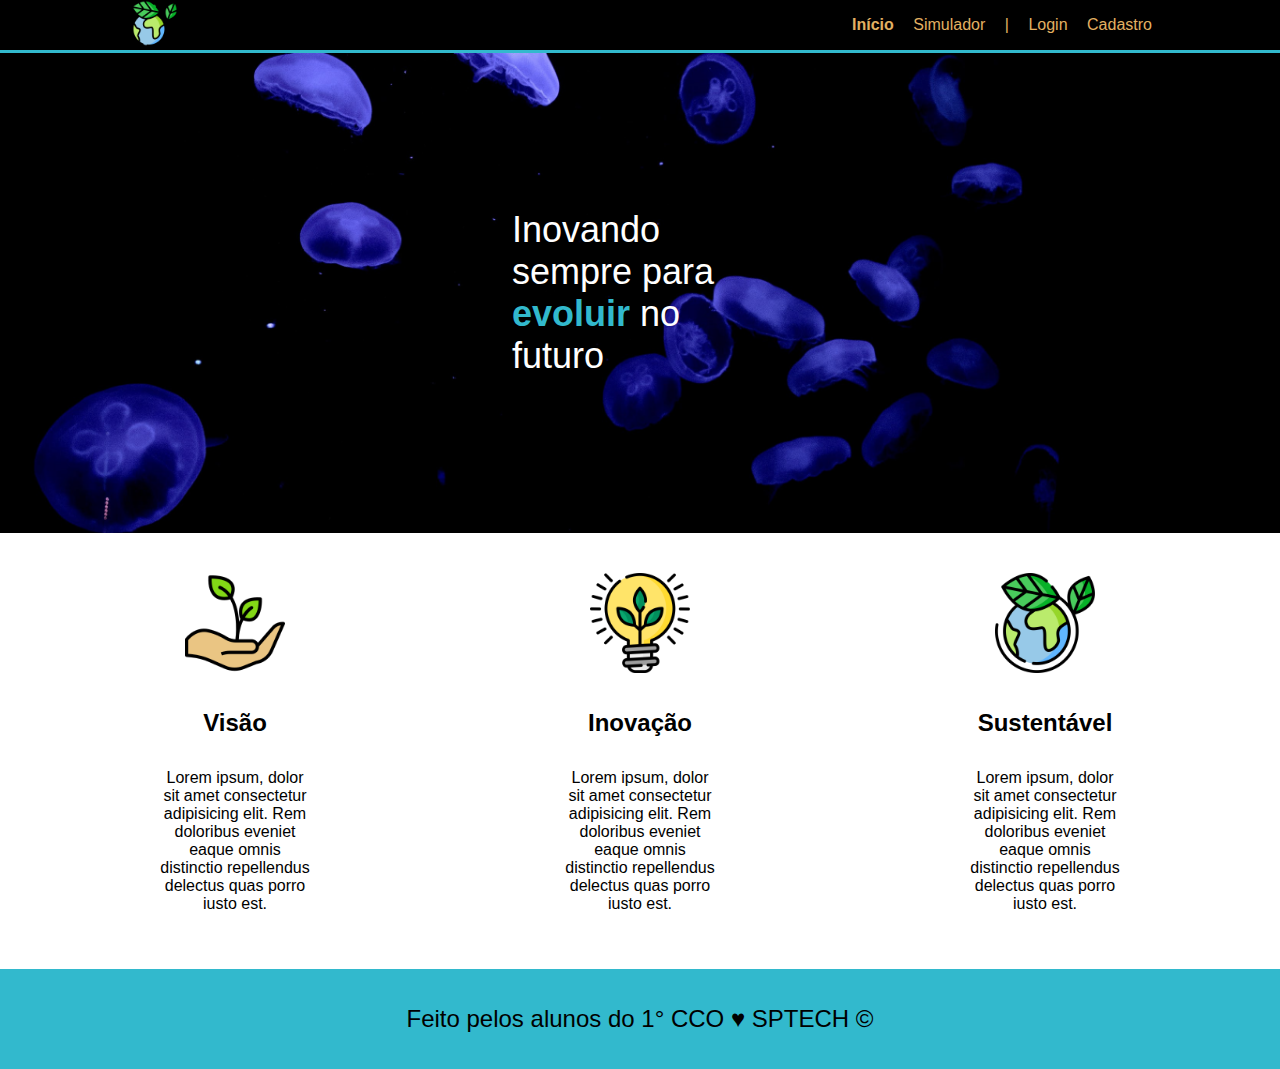
<file: index.html>
<!DOCTYPE html>
<html lang="en">

<head>
    <meta charset="UTF-8">
    <meta name="viewport" content="width=device-width, initial-scale=1.0">
    <title>AquaTech | Página Inicial</title>
    <link rel="stylesheet" href="style.css">
    <link rel="shortcut icon" type="imagex/png" href="imagens/lightbulb_color.ico">
</head>

<body>
    <div class="header">
        <div class="container">
           <img src="imagens/planet-earth_color.png" alt="" class="logo">
            <ul class="navbar">
                <li>
                    <a class="agora" href="index.html">Início</a>
                 </li>
                 <li>
                     <a href="">Simulador</a>
                  </li>
                  <li>
                     |
                  </li>
                  <li>
                     <a href="login.html">Login</a>
                  </li>
                  <li>
                     <a href="">Cadastro</a>
                  </li>
            </ul>
        </div>
    </div>

    <div class="banner">
        <div class="container">
            <p>Inovando sempre para <span>evoluir</span> no futuro</p>
        </div>
    </div>

    <div class="social">
        <div class="container">
            <div class="card">
                <img src="imagens/growth_color.png" alt="">
                <h4>Visão</h4>
                <p>Lorem ipsum, dolor sit amet consectetur adipisicing elit. Rem doloribus eveniet eaque omnis distinctio repellendus delectus quas porro iusto est.</p>
            </div>

            <div class="card">
                <img src="imagens/lightbulb_color.png" alt="">
                <h4>Inovação</h4>
                <p>Lorem ipsum, dolor sit amet consectetur adipisicing elit. Rem doloribus eveniet eaque omnis distinctio repellendus delectus quas porro iusto est.</p>
            </div>

            <div class="card">
                <img src="imagens/planet-earth_color.png" alt="">
                <h4>Sustentável</h4>
                <p>Lorem ipsum, dolor sit amet consectetur adipisicing elit. Rem doloribus eveniet eaque omnis distinctio repellendus delectus quas porro iusto est.</p>
            </div>
        </div>
    </div>

    <div class="footer">
        <div class="container">
            <p>Feito pelos alunos do 1° CCO &hearts; SPTECH &copy;</p>
        </div>
    </div>

</body>

</html>
</file>
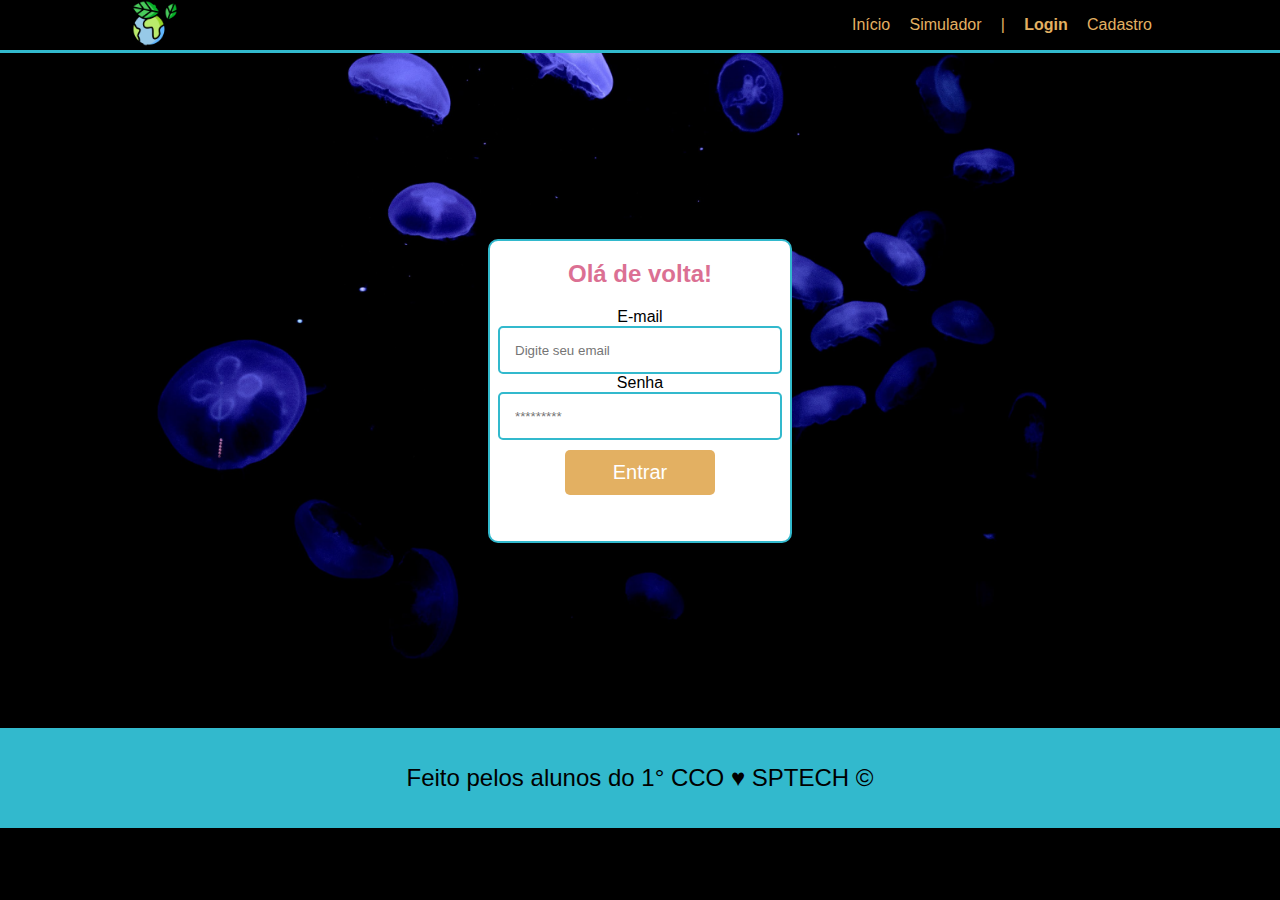
<file: login.html>
<!DOCTYPE html>
<html lang="en">
<head>
    <meta charset="UTF-8">
    <meta name="viewport" content="width=device-width, initial-scale=1.0">
    <title>AquaTech | Login</title>
    <link rel="stylesheet" href="style.css">     
    <link rel="shortcut icon" type="imagex/png" href="imagens/lightbulb_color.ico">   
</head>
<body>
    <div class="header">
        <div class="container">
           <img src="imagens/planet-earth_color.png" alt="" class="logo">
            <ul class="navbar">
                <li>
                   <a href="index.html">Início</a>
                </li>
                <li>
                    <a href="">Simulador</a>
                 </li>
                 <li>
                    |
                 </li>
                 <li>
                    <a class="agora" href="login.html">Login</a>
                 </li>
                 <li>
                    <a href="">Cadastro</a>
                 </li>
            </ul>
        </div>
    </div>

    <div class="login">
        <div class="container">
            <div class="card">
                <h2>Olá de volta!</h2>
                <div class="formulario">
                    <div class="campo">
                        <label>E-mail</label>
                        <input type="email" placeholder="Digite seu email">
                    </div>
                    <div class="campo">
                        <label>Senha</label>
                        <input type="password" placeholder="*********">
                    </div>
                    <button>Entrar</button>
                </div>
            </div>
        </div>

    </div>


    <div class="footer">
        <div class="container">
            <p>Feito pelos alunos do 1° CCO &hearts; SPTECH &copy;</p>
        </div>
    </div>
</body>
</html>
</file>
<file: style.css>
body {
    margin: 0;
    padding: 0;
    font-family: 'Segoe UI', Tahoma, Geneva, Verdana, sans-serif;
    background-color: black;
}

.header {
    border-bottom: 3px solid #32b9cd;
}

.container {
    display: flex;
    width: 80%;
    margin: auto;
}

.header .container {
    justify-content: space-between;
}

.titulo {
    color: #32b9cd;
}

.navbar {
    display: flex;
    flex-direction: row;
    list-style: none;
    width:  300px;
    justify-content: space-between; 
    color: #e3b062;
    align-items: center;
}

.banner {
    padding: 40px 0;
    color: #fff;
    height: 400px;
    background-image: url("imagens/bg-jelly-fish-para_outras_pags.png");
    background-repeat: no-repeat;
    background-size: cover;
}

.banner .container {
    justify-content: center;
    align-items: center;
    height: 100%;
}

.banner .container p {
    font-size: 36px;
    width: 25%;
}

.banner .container p span {
    color: #32b9cd;
    font-weight: bold;
}

.social{
    background-color: #fff;
    padding: 40px;
}

.social .container {    
    justify-content: space-between;
}

.card{
    text-align: center;
    width: 150px;
}

.card img{
    width: 100px;
}
.card h4{
    font-size: 24px;
}

.footer {
    height: 100px;
    background-color: #32b9cd;
}

.footer .container {
    justify-content: center;
    align-items: center;
    height: 100%;
}

.footer .container p {
    font-size: 24px;
}

.logo {
    width: 50px;
}

.login .container {
    justify-content: center;
    background-image: url("imagens/bg-jelly-fish-para_outras_pags.png");
    background-repeat: no-repeat;
    background-size: cover;
    height: 75vh;
    align-items: center;
}

.login .card {
    background-color: #fff;
    border-radius: 10px;
    flex-direction: column;
    display: flex;
    height: 300px;
    width: 300px;
    border: 2px solid #32b9cd;
}

.card h2 {
    color: palevioletred;
}

.campo {
    display: flex;
    flex-direction: column;
    align-items: center;
}

.campo input{
    border: 2px solid #32b9cd;
    border-radius: 5px;
    height: 30px;
    width: 250px;
    padding: 7px 15px;
}

.formulario button {
    border-radius: 5px;
    background-color: #e3b062;
    height: 45px;
    width: 150px;
    border: none;
    font-size: 20px;
    color: white;
    margin-top: 10px;
    cursor: pointer;
}

.header a {
    text-decoration: none;
    color: #e3b062;
    cursor: pointer;
}

.agora {
    font-weight: 700;
}
</file>
